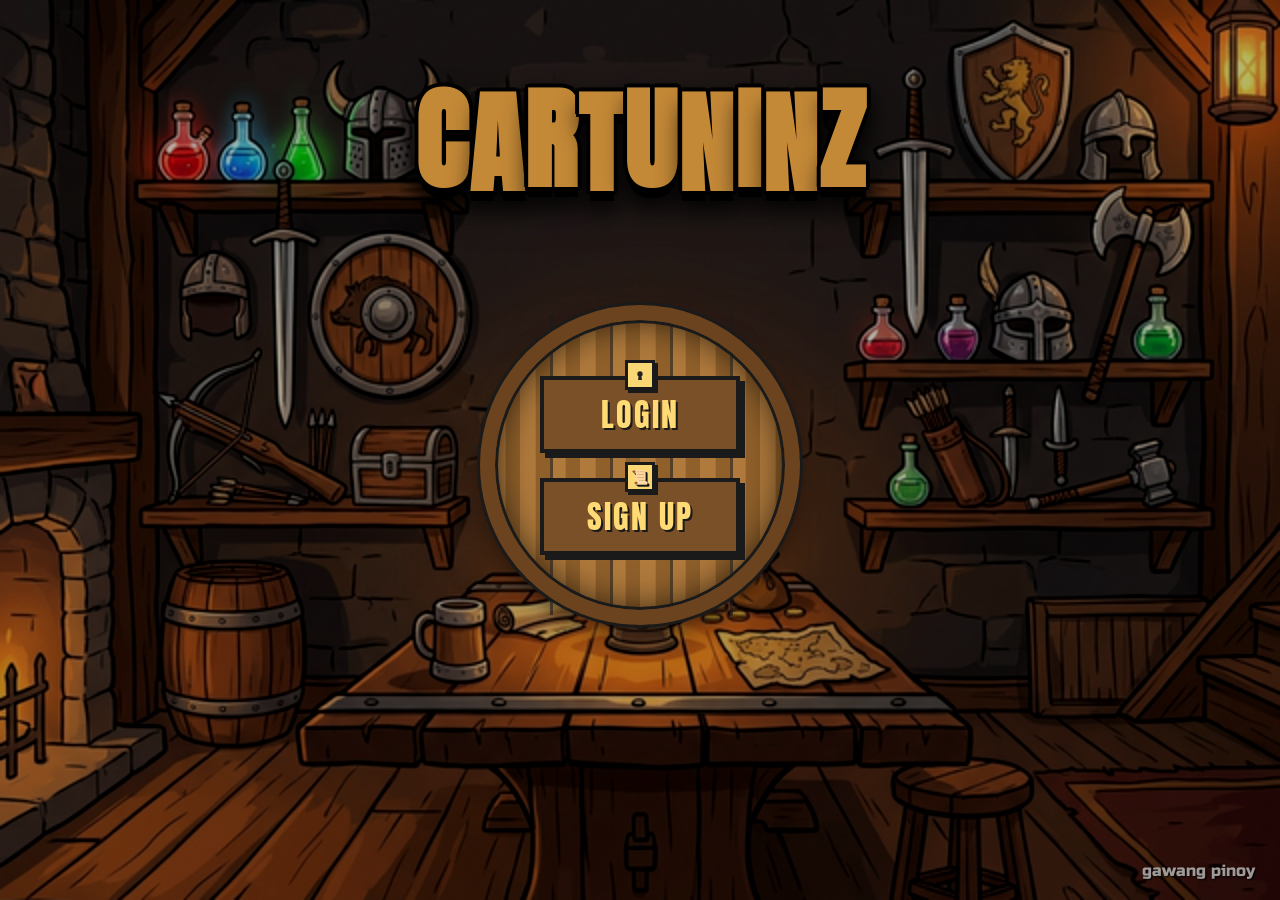
<file: index.html>
<!DOCTYPE html>
<html lang="en">

<head>
    <meta charset="UTF-8">
    <meta name="viewport" content="width=device-width, initial-scale=1.0">
    <title>Cartuninz Login</title>
    <link rel="preconnect" href="https://fonts.googleapis.com">
    <link rel="preconnect" href="https://fonts.gstatic.com" crossorigin>
    <link href="https://fonts.googleapis.com/css2?family=Anton&family=Russo+One&display=swap" rel="stylesheet">
    <link rel="stylesheet" href="style.css">
</head>

<body>

    <div class="background-overlay"></div>

    <div class="game-container">
        <h1 class="game-title">
            <span>C</span><span>A</span><span>R</span><span>T</span><span>U</span><span>N</span><span>I</span><span>N</span><span>Z</span>
        </h1>

        <div class="center-piece">
            <div class="swords-layer">
                <!-- Sword Left -->
                <svg viewBox="0 0 100 500" class="sword sword-left">
                    <!-- blade -->
                    <path d="M40 20 L50 0 L60 20 L60 350 L40 350 Z" fill="#d1d5db" stroke="#111" stroke-width="4" />
                    <line x1="50" y1="20" x2="50" y2="350" stroke="#9ca3af" stroke-width="2" />
                    <path d="M40 20 L50 0 L60 20" fill="none" stroke="#111" stroke-width="4" stroke-linejoin="round" />
                    <path d="M40 350 L60 350" fill="none" stroke="#111" stroke-width="4" />
                    <!-- crossguard -->
                    <rect x="20" y="348" width="60" height="20" rx="8" fill="#4a5568" stroke="#111" stroke-width="4" />
                    <line x1="25" y1="358" x2="75" y2="358" stroke="#111" stroke-width="4" opacity="0.3" />
                    <!-- grip -->
                    <rect x="42" y="368" width="16" height="70" fill="#3b2413" stroke="#111" stroke-width="4" />
                    <line x1="42" y1="380" x2="58" y2="385" stroke="#111" stroke-width="2" />
                    <line x1="42" y1="395" x2="58" y2="400" stroke="#111" stroke-width="2" />
                    <line x1="42" y1="410" x2="58" y2="415" stroke="#111" stroke-width="2" />
                    <!-- pommel -->
                    <circle cx="50" cy="445" r="14" fill="#4a5568" stroke="#111" stroke-width="4" />
                </svg>

                <!-- Sword Right -->
                <svg viewBox="0 0 100 500" class="sword sword-right">
                    <!-- blade -->
                    <path d="M40 20 L50 0 L60 20 L60 350 L40 350 Z" fill="#d1d5db" stroke="#111" stroke-width="4" />
                    <line x1="50" y1="20" x2="50" y2="350" stroke="#9ca3af" stroke-width="2" />
                    <path d="M40 20 L50 0 L60 20" fill="none" stroke="#111" stroke-width="4" stroke-linejoin="round" />
                    <path d="M40 350 L60 350" fill="none" stroke="#111" stroke-width="4" />
                    <!-- crossguard -->
                    <rect x="20" y="348" width="60" height="20" rx="4" fill="#6b7280" stroke="#111" stroke-width="4" />
                    <!-- decorative ridges -->
                    <path d="M20 348 L25 330 L30 348" fill="#6b7280" stroke="#111" stroke-width="3" />
                    <path d="M80 348 L75 330 L70 348" fill="#6b7280" stroke="#111" stroke-width="3" />
                    <!-- grip -->
                    <rect x="42" y="368" width="16" height="70" fill="#1f2937" stroke="#111" stroke-width="4" />
                    <!-- pommel -->
                    <path d="M35 440 L65 440 L50 460 Z" fill="#6b7280" stroke="#111" stroke-width="4" />
                </svg>
            </div>

            <div class="shield">
                <!-- Details to simulate grooved planks -->
                <div class="shield-groove groove-1"></div>
                <div class="shield-groove groove-2"></div>
                <div class="shield-groove groove-3"></div>
                <div class="shield-groove groove-4"></div>
                <div class="shield-rim"></div>

                <div class="buttons-container">
                    <button class="game-btn btn-login" id="mainLoginBtn">
                        <div class="icon-wrap login-icon">
                            <!-- Keyhole icon -->
                            <svg viewBox="0 0 24 24" width="16" height="16">
                                <circle cx="12" cy="9" r="4" fill="#222" />
                                <path d="M10 12 L14 12 L15 18 L9 18 Z" fill="#222" />
                            </svg>
                        </div>
                        <span class="btn-text">LOGIN</span>
                    </button>

                    <button class="game-btn btn-signup" id="mainSignupBtn">
                        <div class="icon-wrap signup-icon">
                            <!-- Scroll/Feather icon (simple shape) -->
                            <span style="font-size: 14px;">📜</span>
                        </div>
                        <span class="btn-text">SIGN UP</span>
                    </button>
                </div>
            </div>
        </div>

        <div class="login-modal hidden" id="loginModal">
            <button class="modal-back-btn" id="modalBackBtn">
                <svg viewBox="0 0 24 24" width="24" height="24">
                    <path d="M6 6L18 18M18 6L6 18" fill="none" stroke="#2a1a08" stroke-width="4"
                        stroke-linecap="round" />
                </svg>
            </button>
            <div class="modal-title">LOGIN</div>
            <div class="modal-inner">
                <input type="text" placeholder="Enter username" class="modal-input" id="loginUsername">
                <input type="password" placeholder="Enter password" class="modal-input" id="loginPassword">
                <div class="checkbox-container">
                    <input type="checkbox" id="showLoginPasswordToggle" class="custom-checkbox">
                    <label for="showLoginPasswordToggle" class="checkbox-label">Show Password</label>
                </div>
                <button class="modal-submit-btn" id="loginSubmitBtn">LOGIN</button>
            </div>
        </div>

        <div class="signup-modal hidden" id="signupModal">
            <button class="modal-back-btn" id="signupBackBtn">
                <svg viewBox="0 0 24 24" width="24" height="24">
                    <path d="M6 6L18 18M18 6L6 18" fill="none" stroke="#2a1a08" stroke-width="4"
                        stroke-linecap="round" />
                </svg>
            </button>
            <div class="modal-title">SIGN UP</div>
            <div class="modal-inner">
                <input type="text" placeholder="Enter username" class="modal-input signup-input">
                <input type="email" placeholder="Enter E-mail" class="modal-input signup-input">
                <input type="password" placeholder="Enter password" class="modal-input signup-input">
                <input type="password" placeholder="Confirm password" class="modal-input signup-input">
                <div class="checkbox-container">
                    <input type="checkbox" id="showPasswordToggle" class="custom-checkbox">
                    <label for="showPasswordToggle" class="checkbox-label">Show Password</label>
                </div>
                <button class="modal-submit-btn" id="signupSubmitBtn" style="font-size: 26px;">CREATE ACCOUNT</button>
            </div>
        </div>

        <div class="setup-name-modal hidden" id="setupNameModal">
            <div class="modal-title" style="font-size: 26px;">CREATE GAME NAME</div>
            <div class="modal-inner">
                <input type="text" placeholder="Enter game name" class="modal-input" id="setupGameName" maxlength="12">
                <p class="change-name-error hidden" id="setupNameErrorMsg"
                    style="color: #ff4d4d; font-family: 'Russo One', sans-serif; font-size: 14px; margin-top: -10px; margin-bottom: 10px; text-shadow: 1px 1px 0 #000;">
                    Name already taken</p>
                <button class="modal-submit-btn" id="setupNameSubmitBtn" style="font-size: 22px;">ENTER WORLD</button>
            </div>
        </div>

        <!-- Custom Notification Modal -->
        <div class="notification-modal hidden" id="notificationModal">
            <div class="modal-title" id="notificationTitle">SUCCESS</div>
            <div class="modal-inner">
                <p id="notificationMessage"
                    style="text-align: center; font-family: 'Russo One', sans-serif; color: #3c240c; font-size: 18px; margin-bottom: 25px; text-shadow: 1px 1px 0 rgba(255,255,255,0.5);">
                    Account created successfully!
                </p>
                <button class="modal-submit-btn" id="notificationOkBtn"
                    style="font-size: 26px; margin-top: 0;">OK</button>
            </div>
        </div>

        <div class="version-text">gawang pinoy</div>

        <!-- Fullscreen Loading Overlay -->
        <div class="loading-overlay hidden" id="loadingOverlay">
            <div class="loading-content">
                <img src="cz.png" alt="Cartuninz Loading Logo" class="loading-logo">
                <div class="loading-bar-container">
                    <div class="loading-bar-fill" id="loadingBarFill"></div>
                </div>
                <div class="loading-text">CARTUNINZ WORLD...</div>
            </div>
        </div>
    </div>

    <script src="script.js"></script>
</body>

</html>
</file>
<file: style.css>
* {
    box-sizing: border-box;
    margin: 0;
    padding: 0;
    user-select: none;
}

body,
html {
    width: 100%;
    height: 100%;
    overflow: hidden;
    font-family: 'Russo One', sans-serif;
    background-color: #0d0a06;
}

.background-overlay {
    position: absolute;
    top: 0;
    left: 0;
    width: 100%;
    height: 100%;
    background-image: url('assets/bg.png');
    background-size: cover;
    background-position: center;
    filter: brightness(0.7) contrast(1.1);
    z-index: 1;
}

.game-container {
    position: relative;
    z-index: 2;
    width: 100%;
    height: 100%;
    display: flex;
    flex-direction: column;
    align-items: center;
}

.game-title {
    margin-top: 60px;
    font-family: 'Anton', sans-serif;
    font-size: 110px;
    color: #c48937;
    letter-spacing: 2px;
    text-transform: uppercase;
    /* Thick black stroke and shadow */
    text-shadow:
        3px 3px 0 #000, -3px -3px 0 #000, 3px -3px 0 #000, -3px 3px 0 #000,
        0px 4px 0 #000, 0px -4px 0 #000, 4px 0px 0 #000, -4px 0px 0 #000,
        0px 10px 0 #000,
        0px 15px 25px rgba(0, 0, 0, 0.8);
    filter: drop-shadow(0px 8px 10px rgba(0, 0, 0, 0.6));
}

.game-title span:nth-child(odd) {
    display: inline-block;
    transform: translateY(-2px);
}

.game-title span:nth-child(even) {
    display: inline-block;
    transform: translateY(2px);
}

.center-piece {
    position: relative;
    margin-top: 80px;
    width: 320px;
    height: 320px;
    display: flex;
    align-items: center;
    justify-content: center;
}

.swords-layer {
    position: absolute;
    top: 0;
    left: 0;
    width: 100%;
    height: 100%;
    z-index: 1;
}

.sword {
    position: absolute;
    top: 50%;
    left: 50%;
    width: 60px;
    height: 480px;
    margin-top: -240px;
    margin-left: -30px;
    filter: drop-shadow(0px 10px 10px rgba(0, 0, 0, 0.8));
}

.sword-left {
    transform: rotate(-55deg);
}

.sword-right {
    transform: rotate(55deg) scaleX(-1);
}

.shield {
    position: relative;
    z-index: 2;
    width: 300px;
    height: 300px;
    border-radius: 50%;
    background: repeating-linear-gradient(90deg,
            #b07a3c 0%, #b07a3c 5%,
            #90602a 5.5%, #90602a 10%);
    box-shadow:
        0 0 0 4px #1a1a1a,
        inset 0 0 40px rgba(0, 0, 0, 0.9),
        0 15px 30px rgba(0, 0, 0, 0.8);
    display: flex;
    flex-direction: column;
    align-items: center;
    justify-content: center;
}

/* Grooves on the shield to make it look like wood planks */
.shield-groove {
    position: absolute;
    top: 0;
    bottom: 0;
    width: 3px;
    background-color: rgba(26, 26, 26, 0.6);
}

.groove-1 {
    left: 20%;
}

.groove-2 {
    left: 40%;
}

.groove-3 {
    left: 60%;
}

.groove-4 {
    left: 80%;
}

.shield-rim {
    position: absolute;
    top: -10px;
    left: -10px;
    right: -10px;
    bottom: -10px;
    border-radius: 50%;
    border: 15px solid #6b431e;
    box-shadow: inset 0 0 0 3px #1a1a1a, 0 0 0 3px #1a1a1a;
    pointer-events: none;
}

.buttons-container {
    position: relative;
    z-index: 5;
    display: flex;
    flex-direction: column;
    gap: 25px;
}

.game-btn {
    background-color: #7a5028;
    border: 4px solid #1a1a1a;
    border-radius: 0;
    box-shadow: 5px 5px 0 #1a1a1a;
    color: #ffda75;
    font-family: 'Anton', sans-serif;
    font-size: 32px;
    letter-spacing: 2px;
    text-shadow: 2px 2px 0 #1a1a1a;
    padding: 10px 40px;
    display: flex;
    flex-direction: column;
    align-items: center;
    position: relative;
    cursor: pointer;
    width: 200px;
    transition: transform 0.08s, box-shadow 0.08s;
}

.game-btn:hover {
    filter: brightness(1.1);
    transform: translate(-2px, -2px);
    box-shadow: 7px 7px 0 #1a1a1a;
}

.game-btn:active {
    transform: translate(3px, 3px);
    box-shadow: 2px 2px 0 #1a1a1a;
}

.icon-wrap {
    width: 30px;
    height: 30px;
    position: absolute;
    top: -20px;
    background-color: #fcd874;
    border: 3px solid #1a1a1a;
    border-radius: 0;
    display: flex;
    align-items: center;
    justify-content: center;
    box-shadow: 3px 3px 0 #1a1a1a;
}

.login-icon svg {
    margin-top: 2px;
}

.version-text {
    position: absolute;
    bottom: 20px;
    right: 25px;
    color: rgba(255, 255, 255, 0.6);
    font-size: 16px;
    text-shadow: 1px 1px 2px #000;
    z-index: 10;
}

.hidden {
    display: none !important;
}

/* Animations */
@keyframes popIn {
    0% {
        transform: scale(0.8);
        opacity: 0;
    }

    100% {
        transform: scale(1);
        opacity: 1;
    }
}

@keyframes popOut {
    0% {
        transform: scale(1);
        opacity: 1;
    }

    100% {
        transform: scale(0.8);
        opacity: 0;
    }
}

.anim-pop-in {
    animation: popIn 0.3s cubic-bezier(0.175, 0.885, 0.32, 1.275) forwards;
}

.anim-pop-out {
    animation: popOut 0.2s ease-in forwards;
}

.login-modal {
    position: relative;
    margin-top: 80px;
    width: 380px;
    height: 420px;
    background-color: #be8e4c;
    border-radius: 0;
    border: 6px solid #2b1704;
    box-shadow: 8px 8px 0 #2b1704;
    display: flex;
    flex-direction: column;
    z-index: 10;
    padding: 10px;
}

.signup-modal {
    position: relative;
    margin-top: 80px;
    width: 380px;
    height: 560px;
    background-color: #be8e4c;
    border-radius: 0;
    border: 6px solid #2b1704;
    box-shadow: 8px 8px 0 #2b1704;
    display: flex;
    flex-direction: column;
    z-index: 10;
    padding: 10px;
}

.setup-name-modal {
    position: relative;
    margin-top: 80px;
    width: 380px;
    height: 280px;
    background-color: #be8e4c;
    border-radius: 0;
    border: 6px solid #2b1704;
    box-shadow: 8px 8px 0 #2b1704;
    display: flex;
    flex-direction: column;
    z-index: 10;
    padding: 10px;
}

/* Custom Notification Modal */
.notification-modal {
    position: relative;
    margin-top: 80px;
    width: 380px;
    height: 280px;
    background-color: #be8e4c;
    border-radius: 0;
    border: 6px solid #2b1704;
    box-shadow: 8px 8px 0 #2b1704;
    display: flex;
    flex-direction: column;
    z-index: 10;
    padding: 10px;
}

.notification-modal .modal-inner {
    padding-top: 60px;
    /* Make sure there's enough room for the title */
    justify-content: flex-start;
    /* Flow from top to bottom */
}

.modal-back-btn {
    position: absolute;
    top: -15px;
    right: -15px;
    width: 45px;
    height: 45px;
    background-color: #d2c1aa;
    border: 4px solid #2b1704;
    border-radius: 0;
    display: flex;
    align-items: center;
    justify-content: center;
    cursor: pointer;
    z-index: 20;
    box-shadow: 4px 4px 0 #2b1704;
    transition: transform 0.08s, box-shadow 0.08s;
}

.modal-back-btn:hover {
    transform: translate(-1px, -1px);
    box-shadow: 5px 5px 0 #2b1704;
}

.modal-back-btn:active {
    transform: translate(2px, 2px);
    box-shadow: 2px 2px 0 #2b1704;
}

.modal-inner {
    background-color: #dfbf86;
    border: 4px solid #2b1704;
    border-radius: 0;
    flex: 1;
    display: flex;
    flex-direction: column;
    align-items: center;
    padding: 60px 30px 40px;
    position: relative;
    box-shadow: inset 3px 3px 0 rgba(0, 0, 0, 0.15);
    border-bottom-left-radius: 0;
    border-bottom-right-radius: 0;
}

.modal-title {
    position: absolute;
    top: -22px;
    left: 50%;
    transform: translateX(-50%);
    background-color: #4a2c11;
    color: #ffda75;
    font-family: 'Anton', sans-serif;
    font-size: 36px;
    letter-spacing: 2px;
    padding: 5px 40px;
    border-radius: 0;
    z-index: 15;
    box-shadow: 4px 4px 0 #2b1704;
    text-shadow: 2px 2px 0 #000;
    white-space: nowrap;
}

.modal-input {
    width: 100%;
    height: 55px;
    background-color: #d2c1aa;
    border: 4px solid #2b1704;
    border-radius: 0;
    font-family: 'Russo One', sans-serif;
    font-size: 18px;
    padding: 0 15px;
    color: #333;
    outline: none;
    margin-bottom: 25px;
    box-shadow: 3px 3px 0 #2b1704;
    text-align: center;
}

.signup-input {
    height: 50px;
    margin-bottom: 15px;
}

.modal-input::placeholder {
    color: #554a40;
}

.checkbox-container {
    display: flex;
    align-items: center;
    width: 100%;
    margin-bottom: 20px;
    padding-left: 5px;
}

.custom-checkbox {
    width: 20px;
    height: 20px;
    accent-color: #4a9e50;
    /* Matches submit button color */
    cursor: pointer;
    margin-right: 10px;
}

.checkbox-label {
    font-family: 'Russo One', sans-serif;
    color: #4a2c11;
    /* Dark brown to match title/text */
    font-size: 14px;
    cursor: pointer;
    user-select: none;
}

.modal-submit-btn {
    margin-top: auto;
    background-color: #4a9e50;
    color: #fff;
    font-family: 'Anton', sans-serif;
    font-size: 32px;
    letter-spacing: 1px;
    padding: 10px 50px;
    border-radius: 0;
    border: 4px solid #2e7d32;
    cursor: pointer;
    box-shadow: 5px 5px 0 #1d5e22;
    text-shadow: 2px 2px 0 #1d5e22;
    transition: transform 0.08s, box-shadow 0.08s;
}

.modal-submit-btn:hover {
    filter: brightness(1.08);
    transform: translate(-2px, -2px);
    box-shadow: 7px 7px 0 #1d5e22;
}

.modal-submit-btn:active {
    transform: translate(3px, 3px);
    box-shadow: 2px 2px 0 #1d5e22;
}

/* Loading Overlay Styling */
.loading-overlay {
    position: fixed;
    top: 0;
    left: 0;
    width: 100%;
    height: 100%;
    background-color: #0b0704;
    z-index: 999;
    display: flex;
    justify-content: center;
    align-items: center;
    transition: opacity 0.5s ease-out;
}

.loading-content {
    display: flex;
    flex-direction: column;
    align-items: center;
    gap: 30px;
}

.loading-logo {
    max-width: 500px;
    width: 100%;
    height: auto;
    filter: drop-shadow(0 10px 15px rgba(0, 0, 0, 0.8));
    animation: floating 3s ease-in-out infinite;
}

.loading-bar-container {
    width: 300px;
    height: 20px;
    background-color: #2a1a08;
    border: 4px solid #5a3a18;
    border-radius: 0;
    overflow: hidden;
    position: relative;
    box-shadow: 4px 4px 0 #1a0a00;
}

.loading-bar-fill {
    height: 100%;
    width: 0%;
    background-color: #ffd84d;
    border-right: 2px solid #c9950a;
    transition: width 0.1s linear;
}

.loading-text {
    font-family: 'Anton', sans-serif;
    color: #ffe285;
    font-size: 24px;
    letter-spacing: 3px;
    text-shadow: 2px 2px 0 #111;
    animation: pulseText 1.5s infinite alternate;
}

@keyframes pulseText {
    0% {
        opacity: 0.5;
    }

    100% {
        opacity: 1;
    }
}

@keyframes floating {
    0% {
        transform: translateY(0px) rotate(0deg);
    }

    50% {
        transform: translateY(-10px) rotate(1deg);
    }

    100% {
        transform: translateY(0px) rotate(0deg);
    }
}
</file>
<file: lobby.css>
﻿* {
    box-sizing: border-box;
    margin: 0;
    padding: 0;
    user-select: none;
}

body,
html {
    width: 100%;
    height: 100%;
    overflow: hidden;
    font-family: 'Russo One', sans-serif;
    background-image: url('lost_forest_lobby_bg_1772681552531.png');
    background-size: cover;
    background-position: center bottom;
    background-repeat: no-repeat;
    background-color: #fce8a4;
    animation: panBackground 30s ease-in-out infinite alternate;
}

@keyframes panBackground {
    0% {
        background-size: 100%;
        background-position: center bottom;
    }

    50% {
        background-size: 105%;
        background-position: left bottom;
    }

    100% {
        background-size: 110%;
        background-position: right bottom;
    }
}

.lobby-container {
    position: relative;
    width: 100%;
    height: 100%;
    display: flex;
    flex-direction: column;
}

/* Animations */
@keyframes popIn {
    0% {
        transform: scale(0.8);
        opacity: 0;
    }

    100% {
        transform: scale(1);
        opacity: 1;
    }
}

@keyframes popOut {
    0% {
        transform: scale(1);
        opacity: 1;
    }

    100% {
        transform: scale(0.8);
        opacity: 0;
    }
}

.anim-pop-in {
    animation: popIn 0.3s cubic-bezier(0.175, 0.885, 0.32, 1.275) forwards;
}

.anim-pop-out {
    animation: popOut 0.2s ease-in forwards;
}

/* --- Header section styling --- */
.lobby-header {
    display: flex;
    justify-content: space-between;
    align-items: center;
    padding: 15px 30px;
    z-index: 10;
    background-color: #d4b97a;
    border-bottom: 4px solid #2b1704;
    box-shadow: 0 4px 0 #2b1704;
}

.user-info {
    display: flex;
    align-items: center;
    gap: 15px;
    cursor: pointer;
    transition: transform 0.1s;
}

.user-info:hover {
    transform: scale(1.02);
}

.user-info:active {
    transform: scale(0.98);
}

.profile-avatar {
    width: 60px;
    height: 60px;
    background-color: #633af2;
    border-radius: 0;
    border: 4px solid #111;
    position: relative;
    overflow: hidden;
    box-shadow: 3px 3px 0 #111;
}

.avatar-inner {
    position: absolute;
    bottom: -10px;
    left: -10px;
    width: 45px;
    height: 45px;
    background-color: #d8c3fa;
    border-radius: 0;
    border-right: 1px solid #111;
    border-top: 1px solid #111;
}

.user-details {
    display: flex;
    flex-direction: column;
}

.username {
    font-family: 'Russo One', sans-serif;
    font-size: 26px;
    font-weight: bold;
    color: #111;
    letter-spacing: 1.5px;
    line-height: 1;
}

.rank {
    font-family: 'Russo One', sans-serif;
    font-size: 14px;
    font-weight: bold;
    color: #4a2e12;
    /* Dark brown */
    letter-spacing: 1px;
    margin-top: 4px;
    line-height: 1;
}

.header-right-actions {
    display: flex;
    align-items: center;
    gap: 20px;
}

.header-currencies {
    display: flex;
    gap: 15px;
}

.header-currency {
    display: flex;
    align-items: center;
    background-color: #2b1704;
    border: 3px solid #111;
    border-radius: 0;
    padding: 4px 12px 4px 6px;
    box-shadow: 3px 3px 0 #111;
}

.currency-icon {
    font-size: 1.1rem;
    margin-right: 6px;
    filter: drop-shadow(0 2px 2px rgba(0, 0, 0, 0.5));
}

.currency-amount {
    font-family: 'Russo One', sans-serif;
    color: #fff;
    font-size: 16px;
    letter-spacing: 1px;
    text-shadow: 1px 1px 0 #000;
}

.hamburger-menu {
    background: none;
    border: none;
    cursor: pointer;
    display: flex;
    flex-direction: column;
    gap: 6px;
    transition: transform 0.1s;
}

.hamburger-menu:hover {
    transform: scale(1.05);
}

.hamburger-menu span {
    display: block;
    width: 35px;
    height: 4px;
    background-color: #111;
    border-radius: 0;
}

/* --- Main content side navigation styling --- */
.main-content {
    flex: 1;
    position: relative;
}

.side-nav {
    position: absolute;
    left: -20px;
    /* pull them out so they touch the left screen edge */
    top: 90px;
    /* Moved down slightly as requested */
    display: flex;
    flex-direction: column;
    gap: 25px;
    /* Increased gap */
}

.nav-btn {
    background-color: #d1a550;
    color: #2b1704;
    font-family: 'Anton', sans-serif;
    font-size: 32px;
    letter-spacing: 2px;
    border: 4px solid #2b1704;
    padding: 15px 30px 15px 40px;
    border-radius: 0;
    cursor: pointer;
    box-shadow: 5px 5px 0 #2b1704;
    transition: transform 0.08s, box-shadow 0.08s;
    text-align: left;
    width: 250px;
    text-shadow: 2px 2px 0 rgba(255, 255, 255, 0.5);
}

.nav-btn.character-btn {
    background-color: #d1a550;
}

.nav-btn.quest-btn {
    background-color: #2785c2;
    color: #fff;
    text-shadow: 2px 2px 0 #0a2e4a;
    border-color: #0a2e4a;
    box-shadow: 5px 5px 0 #0a2e4a;
}

.nav-btn.guild-btn {
    background-color: #762da8;
    color: #fff;
    text-shadow: 2px 2px 0 #2a0a50;
    border-color: #2a0a50;
    box-shadow: 5px 5px 0 #2a0a50;
}

.nav-btn.shop-btn {
    background-color: #2f8c2f;
    color: #fff;
    text-shadow: 2px 2px 0 #0a3a0a;
    border-color: #0a3a0a;
    box-shadow: 5px 5px 0 #0a3a0a;
}

.nav-btn:hover {
    transform: translateX(6px);
}

.nav-btn:active {
    transform: translateX(3px) translateY(3px);
    box-shadow: 2px 2px 0 #2b1704;
}

/* --- Bottom bar styling --- */
.bottom-bar {
    position: absolute;
    bottom: 0;
    left: 0;
    width: 100%;
    height: 80px;
    display: flex;
    justify-content: space-between;
    z-index: 10;
}

/* Center Logo Styling */
.center-logo {
    position: absolute;
    top: 50%;
    left: 50%;
    transform: translate(-50%, -50%);
    z-index: 5;
    pointer-events: none;
}

.floating-logo {
    max-width: 350px;
    width: 100%;
    height: auto;
    filter: drop-shadow(0 10px 15px rgba(0, 0, 0, 0.6));
    animation: floating 4s ease-in-out infinite;
}

@keyframes floating {
    0% {
        transform: translateY(0px) rotate(0deg);
    }

    50% {
        transform: translateY(-15px) rotate(2deg);
    }

    100% {
        transform: translateY(0px) rotate(0deg);
    }
}

/* Removed bottom-bar-bg as requested */

.bottom-btn {
    position: relative;
    z-index: 2;
    height: 80px;
    color: #2b1704;
    font-family: 'Anton', sans-serif;
    font-size: 42px;
    letter-spacing: 2px;
    cursor: pointer;
    display: flex;
    align-items: center;
    justify-content: center;
    transition: transform 0.08s, box-shadow 0.08s;
    border: 4px solid #2b1704;
    text-shadow: 2px 2px 0 rgba(0, 0, 0, 0.3);
}

.bottom-btn:hover {
    filter: brightness(1.08);
}

/* Left button styles (Inventory) */
.inventory-btn {
    background-color: #d1a550;
    width: 15%;
    min-width: 240px;
    border-radius: 0;
    border-bottom: none;
    border-left: none;
    box-shadow: 4px -4px 0 #2b1704;
}

.inventory-btn:active {
    transform: translateY(3px) translateX(3px);
    box-shadow: 1px -1px 0 #2b1704;
}

/* Right button styles (Play) */
.play-btn {
    background-color: #7C0A02;
    color: #fff;
    text-shadow: 2px 2px 0 #000000;
    width: 20%;
    min-width: 240px;
    border-radius: 0;
    border-bottom: none;
    border-right: none;
    border-color: #000000;
    box-shadow: -4px -4px 0 #000000;
}

.play-btn:active {
    transform: translateY(3px) translateX(-3px);
    box-shadow: -1px -1px 0 #000000;
}

/* --- Character Modal Overlay Styling --- */
.char-modal-overlay {
    position: fixed;
    top: 0;
    left: 0;
    width: 100%;
    height: 100%;
    background: rgba(0, 0, 0, 0.75);
    display: flex;
    justify-content: center;
    align-items: center;
    z-index: 100;
}

.char-modal-overlay.hidden {
    display: none;
}

/* Outer Border Container */
.char-modal-content {
    width: 90%;
    max-width: 1100px;
    height: 90%;
    max-height: 700px;
    background-color: #d1b48b;
    border: 12px solid #2b1704;
    border-radius: 0;
    position: relative;
    box-shadow: 8px 8px 0 #2b1704;
    display: flex;
    flex-direction: column;
    padding: 15px;
}

/* --- Top Navigation Tabs --- */
.char-tabs {
    display: flex;
    gap: 0;
    /* Remove gap so borders touch */
    position: relative;
    margin-bottom: -4px;
    /* Pull it down to merge with the inner border */
    z-index: 5;
    padding-left: 20px;
    align-items: flex-end;
    /* Align tabs to the bottom edge */
}

.char-tab {
    background-color: #e1dac6;
    /* Light grey/tan for inactive */
    color: #0b0b0b;
    font-family: 'Anton', sans-serif;
    font-size: 18px;
    letter-spacing: 1px;
    padding: 15px 25px 5px 25px;
    /* Taller on top to handle slant */
    border: 3px solid #3c240c;
    /* Matches dark inner panel */
    border-bottom: none;
    /* Merges into the content below */
    margin-right: -3px;
    /* Overlap borders to prevent doubling */
    cursor: pointer;
    /* Sharp upward slant from left to right on inactive tabs */
    clip-path: polygon(0 25%, 100% 0, 100% 100%, 0 100%);
    transition: background-color 0.1s;
}

.char-tab.active {
    background-color: #61400e;
    /* Dark gold/brown for active */
    color: #f7da64;
    /* Soft yellow text */
    /* Active tab is FLAT on top, removing the slant */
    clip-path: polygon(0 0, 100% 0, 100% 100%, 0 100%);
    padding: 8px 15px 5px 15px;
    /* Standard flat padding */
    z-index: 2;
    /* Pop above inactive tabs */
}

/* Modal Close Button */
.char-close-btn {
    position: absolute;
    right: 5px;
    top: 5px;
    width: 40px;
    height: 40px;
    background-color: #e6e1d1;
    border: 3px solid #2b1704;
    border-radius: 0;
    cursor: pointer;
    display: flex;
    justify-content: center;
    align-items: center;
    box-shadow: 3px 3px 0 #2b1704;
}

.char-close-btn:hover {
    background-color: #fff3d0;
    transform: translate(-1px, -1px);
    box-shadow: 4px 4px 0 #2b1704;
}

.char-close-btn:active {
    transform: translate(2px, 2px);
    box-shadow: 1px 1px 0 #2b1704;
}

/* --- Main Inner Panel (The dark brown bounding box) --- */
.char-inner-panel {
    flex: 1;
    background-color: transparent;
    border: 6px solid #4a2e12;
    border-radius: 0;
    display: flex;
    padding: 10px;
    gap: 10px;
    position: relative;
    z-index: 4;
    margin-bottom: 10px;
}

/* --- Left Pane (Character Display) --- */
.char-left-pane {
    flex: 1.2;
    background-color: #e0ac58;
    border-radius: 0;
    border: 3px solid #2b1704;
    position: relative;
    display: flex;
    flex-direction: column;
}

.char-backdrop {
    flex: 1;
    /* Placeholder rendering */
    background-size: contain;
    background-repeat: no-repeat;
    background-position: center bottom;
}

.char-info-box {
    position: absolute;
    bottom: 20px;
    left: 20px;
    display: flex;
    align-items: center;
    gap: 15px;
}

.char-icon-slot {
    width: 60px;
    height: 80px;
    background-color: #a37b56;
    border: 3px solid #4a2e12;
    border-radius: 0;
    box-shadow: 3px 3px 0 #2b1704;
}

.char-name-display {
    font-family: 'Russo One', sans-serif;
    font-size: 24px;
    font-weight: bold;
    color: #111;
    text-shadow: 1px 1px 0px rgba(255, 255, 255, 0.3);
}

/* --- Right Pane (Item Grid) --- */
.char-right-pane {
    flex: 1;
    display: flex;
    flex-direction: column;
}

.pane-header {
    background-color: #4a2e12;
    color: #ffd700;
    font-family: 'Anton', sans-serif;
    font-size: 18px;
    letter-spacing: 1px;
    padding: 5px 15px;
    border-radius: 0;
    margin-bottom: 5px;
    margin-left: 10px;
    display: inline-block;
    align-self: flex-start;
    text-shadow: 2px 2px 0 #000;
    box-shadow: 3px 3px 0 #2b1704;
}

.pane-header.bag-header {
    width: 100%;
    margin-left: 0;
    margin-bottom: 10px;
    border-radius: 0;
    padding-left: 20px;
    display: flex;
    align-items: center;
    height: 35px;
}

.hidden-pane {
    display: none !important;
}

.item-grid-container {
    flex: 1;
    background-color: #d1b48b;
    border-radius: 0;
    display: flex;
    flex-direction: column;
    position: relative;
}

/* Inner Tabs inside the grid */
.grid-tabs {
    display: flex;
    margin-left: 20px;
    z-index: 5;
    position: relative;
    margin-top: 10px;
}

.grid-tab {
    background-color: #a37b56;
    color: #fff;
    font-family: 'Russo One', sans-serif;
    font-size: 12px;
    font-weight: bold;
    padding: 6px 20px 6px 15px;
    border: 2px solid #2b1704;
    border-bottom: none;
    cursor: pointer;
    clip-path: polygon(0 0, calc(100% - 15px) 0, 100% 100%, 0 100%);
    margin-right: -5px;
    text-shadow: 1px 1px 0 #2b1704;
}

.grid-tab.active {
    background-color: #d1a550;
    color: #fff;
}

/* Base Grid container */
.items-grid {
    flex: 1;
    background-color: #e6e1d1;
    border: 4px solid #4a2e12;
    border-radius: 0;
    margin-top: -1px;
    padding: 15px;
    display: grid;
    grid-template-columns: repeat(5, 1fr);
    grid-template-rows: repeat(2, 1fr);
    gap: 10px;
    margin-left: 10px;
    margin-right: 10px;
}

/* Bag 4x5 Specific Grid */
.items-grid.bag-items-grid {
    grid-template-rows: repeat(4, 1fr);
}

.grid-slot {
    background-color: #a37b56;
    border: 3px solid #2b1704;
    border-radius: 0;
    box-shadow: 3px 3px 0 #2b1704;
    cursor: pointer;
    transition: transform 0.08s, box-shadow 0.08s;
    outline: none;
    padding: 0;
    display: flex;
    justify-content: center;
    align-items: center;
}

.grid-slot:hover {
    background-color: #b58d68;
    transform: translate(-1px, -1px);
    box-shadow: 4px 4px 0 #2b1704;
}

.grid-slot:active {
    transform: translate(2px, 2px);
    box-shadow: 1px 1px 0 #2b1704;
    background-color: #926a45;
}

/* Grid Footer (Trash & Pagination) */
.grid-footer {
    display: flex;
    justify-content: space-between;
    align-items: center;
    padding: 10px 15px;
    background-color: #e6e1d1;
    border: 4px solid #4a2e12;
    border-top: none;
    border-radius: 0;
    margin-left: 10px;
    margin-right: 10px;
    margin-bottom: 10px;
}

.trash-btn {
    background: none;
    border: none;
    cursor: pointer;
    padding: 5px;
}

.pagination {
    display: flex;
    align-items: center;
    gap: 8px;
}

.page-num,
.page-arrow {
    width: 25px;
    height: 25px;
    background-color: #a37b56;
    color: #fff;
    border: 2px solid #2b1704;
    border-radius: 0;
    font-family: 'Russo One', sans-serif;
    font-size: 12px;
    cursor: pointer;
    display: flex;
    justify-content: center;
    align-items: center;
    box-shadow: 2px 2px 0 #2b1704;
}

.page-num.active {
    background-color: #4cd137;
    color: #111;
    border-color: #1d6e12;
    box-shadow: 2px 2px 0 #1d6e12;
}

.page-dots {
    background-color: #a37b56;
    color: #fff;
    padding: 2px 8px;
    border-radius: 0;
    font-weight: bold;
    font-size: 10px;
    border: 2px solid #2b1704;
}

/* --- Bottom Equipment Bar --- */
.char-equipment-bar {
    background-color: #e1c8a3;
    border: 6px solid #3c240c;
    border-radius: 0;
    padding: 4px;
    position: relative;
    margin-top: 15px;
    box-shadow: 4px 4px 0 #2b1704;
}

.equip-header {
    background-color: #3c240c;
    color: #f7da64;
    font-family: 'Anton', sans-serif;
    font-size: 15px;
    letter-spacing: 1px;
    position: absolute;
    top: -24px;
    left: -6px;
    padding: 2px 35px 2px 15px;
    border-radius: 0;
    clip-path: polygon(0 0, calc(100% - 15px) 0, 100% 100%, 0 100%);
    height: 24px;
    display: flex;
    align-items: center;
    text-shadow: 2px 2px 0 #000;
}

.equip-slots {
    border: 3px solid #cb9641;
    border-radius: 0;
    display: flex;
    gap: 6px;
    justify-content: space-between;
    padding: 6px;
}

.equip-slot {
    flex: 1;
    height: 75px;
    background-color: #8f7457;
    border-radius: 0;
    border: 2px solid #2b1704;
    position: relative;
    overflow: hidden;
    box-shadow: 3px 3px 0 #2b1704;
}

.slot-num {
    position: absolute;
    bottom: 0;
    left: 0;
    width: 100%;
    height: 22px;
    background-color: #cc8d34;
    display: flex;
    justify-content: center;
    align-items: center;
    font-family: 'Russo One', sans-serif;
    font-size: 11px;
    color: #0b0b0b;
    border-top: 2px solid #6b4d32;
}

/* --- Settings Modal Styling --- */
.settings-modal-overlay {
    position: fixed;
    top: 0;
    left: 0;
    width: 100%;
    height: 100%;
    background: rgba(0, 0, 0, 0.75);
    display: flex;
    justify-content: center;
    align-items: center;
    z-index: 100;
}

.settings-modal-overlay.hidden {
    display: none;
}

/* Wrapper for protruding elements */
.settings-modal-wrapper {
    position: relative;
    width: 800px;
    height: 450px;
    display: flex;
    justify-content: center;
    align-items: center;
}

/* Main background box */
.settings-modal-content {
    width: 100%;
    height: 100%;
    background-color: #cca468;
    border-radius: 0;
    border: 8px solid #2b1704;
    box-shadow: 8px 8px 0 #2b1704;
    padding: 6px;
    box-sizing: border-box;
}

/* Inner dark brown border */
.settings-inner-border {
    width: 100%;
    height: 100%;
    border: 6px solid #483318;
    border-radius: 0;
    display: flex;
    padding: 10px;
    gap: 10px;
}

/* The "MENU" Badge protruding from top */
.settings-title-badge {
    position: absolute;
    top: -25px;
    left: 50%;
    transform: translateX(-50%);
    background-color: #4a2e00;
    color: #ffdf60;
    font-family: 'Anton', sans-serif;
    font-size: 36px;
    letter-spacing: 2px;
    padding: 5px 35px;
    border-radius: 0;
    border: 4px solid #3c240c;
    z-index: 15;
    box-shadow: 5px 5px 0 #2b1704;
    text-shadow: 2px 2px 0 #000;
}

/* The 'X' Close Button protruding from top right corner */
.settings-close-icon {
    position: absolute;
    top: -10px;
    right: -10px;
    width: 50px;
    height: 50px;
    background-color: #f2edd3;
    border-radius: 0;
    border: 4px solid #2b1704;
    cursor: pointer;
    z-index: 20;
    display: flex;
    align-items: center;
    justify-content: center;
    box-shadow: 4px 4px 0 #2b1704;
    transition: transform 0.08s, box-shadow 0.08s;
}

.settings-close-icon:hover {
    transform: translate(-1px, -1px);
    box-shadow: 5px 5px 0 #2b1704;
}

.settings-close-icon:active {
    transform: translate(2px, 2px);
    box-shadow: 2px 2px 0 #2b1704;
}

/* Left Sidebar containing the menus */
.settings-sidebar {
    width: 220px;
    display: flex;
    flex-direction: column;
    gap: 15px;
    padding-right: 5px;
    /* Give space between tabs and content bg */
}

/* The tab items */
.settings-tab {
    background-color: #53350c;
    color: #ffdf60;
    font-family: 'Anton', sans-serif;
    font-size: 26px;
    letter-spacing: 1px;
    padding: 8px 10px;
    text-align: center;
    border: 4px solid #301f05;
    border-radius: 0;
    cursor: pointer;
    transition: background-color 0.1s;
    text-transform: uppercase;
    box-shadow: 4px 4px 0 #301f05;
    text-shadow: 2px 2px 0 #000;
}

.settings-tab.active {
    background-color: #e0d9ca;
    color: #111;
    border: 4px solid #2b1704;
    box-shadow: 4px 4px 0 #2b1704;
    text-shadow: none;
}

.settings-tab:hover:not(.active) {
    background-color: #694514;
}

/* Right Content Area Box */
.settings-content-area {
    flex: 1;
    background-color: #d1ccbf;
    border-radius: 0;
    border: 3px solid #2b1704;
    position: relative;
    padding: 30px;
    display: flex;
    flex-direction: column;
    box-shadow: inset 3px 3px 0 rgba(0, 0, 0, 0.15);
}

.settings-logout-btn {
    position: absolute;
    bottom: 20px;
    right: 20px;
    background-color: #cf5b5b;
    color: #fff;
    font-family: 'Anton', sans-serif;
    font-size: 20px;
    padding: 5px 25px;
    border-radius: 0;
    border: 3px solid #7a2020;
    cursor: pointer;
    box-shadow: 4px 4px 0 #7a2020;
    text-shadow: 2px 2px 0 #3a0000;
    transition: transform 0.08s, box-shadow 0.08s;
}

.settings-logout-btn:hover {
    transform: translate(-1px, -1px);
    box-shadow: 5px 5px 0 #7a2020;
}

.settings-logout-btn:active {
    transform: translate(2px, 2px);
    box-shadow: 2px 2px 0 #7a2020;
}

/* Hiding Panes */
.settings-pane {
    flex: 1;
    display: flex;
    flex-direction: column;
}

.settings-pane.hidden-pane {
    display: none;
}

.settings-option {
    display: flex;
    width: 80%;
    margin: 0 auto 20px auto;
    justify-content: space-between;
    align-items: center;
    background-color: #e5d8c6;
    border: 3px solid #2b1704;
    border-radius: 0;
    padding: 10px 20px;
    font-family: 'Russo One', sans-serif;
    font-size: 20px;
    color: #333;
    box-shadow: 3px 3px 0 #2b1704;
}

.toggle-btn {
    background-color: #4cd137;
    color: #111;
    border: 3px solid #1d6e12;
    padding: 5px 20px;
    border-radius: 0;
    font-family: 'Anton', sans-serif;
    font-size: 20px;
    cursor: pointer;
    box-shadow: 3px 3px 0 #1d6e12;
    transition: transform 0.08s, box-shadow 0.08s;
}

.toggle-btn.off {
    background-color: #e03030;
    border-color: #7a0000;
    box-shadow: 3px 3px 0 #7a0000;
}

.toggle-btn:active {
    transform: translate(2px, 2px);
    box-shadow: 1px 1px 0 #1d6e12;
}

/* Button Group for Quality Settings */
.btn-group {
    display: flex;
    gap: 5px;
}

.choice-btn {
    background-color: #a37b56;
    color: #fff;
    border: 3px solid #2b1704;
    padding: 5px 10px;
    border-radius: 0;
    font-family: 'Anton', sans-serif;
    font-size: 16px;
    cursor: pointer;
    box-shadow: 3px 3px 0 #2b1704;
    text-shadow: 1px 1px 0 #000;
    transition: transform 0.08s, box-shadow 0.08s;
}

.choice-btn:active {
    transform: translate(2px, 2px);
    box-shadow: 1px 1px 0 #2b1704;
}

.choice-btn.active {
    background-color: #4cd137;
    color: #111;
    border-color: #1d6e12;
    box-shadow: 3px 3px 0 #1d6e12;
    text-shadow: none;
}

/* Range Slider */
.styled-slider {
    -webkit-appearance: none;
    appearance: none;
    width: 150px;
    height: 10px;
    background: #a37b56;
    border: 3px solid #2b1704;
    border-radius: 0;
    outline: none;
}

.styled-slider::-webkit-slider-thumb {
    -webkit-appearance: none;
    appearance: none;
    width: 20px;
    height: 20px;
    border-radius: 0;
    background: #ffdf60;
    border: 3px solid #2b1704;
    cursor: pointer;
    box-shadow: 2px 2px 0 #2b1704;
}

/* Keybind Button */
.keybind-btn {
    background-color: #dcdcdc;
    color: #111;
    border: 3px solid #2b1704;
    padding: 5px 20px;
    border-radius: 0;
    font-family: 'Anton', sans-serif;
    font-size: 18px;
    cursor: pointer;
    box-shadow: 3px 3px 0 #2b1704;
    min-width: 80px;
    text-align: center;
}

/* Select Dropdown */
.styled-select {
    background-color: #dcdcdc;
    color: #111;
    border: 3px solid #2b1704;
    padding: 5px 10px;
    border-radius: 0;
    font-family: 'Anton', sans-serif;
    font-size: 16px;
    cursor: pointer;
    box-shadow: 3px 3px 0 #2b1704;
    outline: none;
}

/* --- Profile Modal Styling --- */
.profile-modal-overlay {
    position: fixed;
    top: 0;
    left: 0;
    width: 100%;
    height: 100%;
    background: rgba(0, 0, 0, 0.75);
    display: flex;
    justify-content: center;
    align-items: center;
    z-index: 100;
}

.profile-modal-overlay.hidden {
    display: none;
}

.profile-modal-content {
    position: relative;
    width: 600px;
    background-color: #efe3ce;
    border-radius: 0;
    border: 8px solid #2b1704;
    box-shadow: 8px 8px 0 #2b1704;
    padding: 35px;
    display: flex;
    flex-direction: column;
    gap: 25px;
}

/* Redefining close button position for Profile Modal without wrapper */
.profile-close-btn {
    top: -15px;
    right: -15px;
}

/* Profile Header Section */
.profile-header {
    display: flex;
    align-items: center;
    gap: 20px;
    background-color: #d2c1aa;
    padding: 15px;
    border-radius: 0;
    border: 3px solid #2b1704;
    box-shadow: 4px 4px 0 #2b1704;
}

.profile-avatar-large {
    width: 100px;
    height: 100px;
    background-color: #633af2;
    border-radius: 0;
    border: 4px solid #111;
    position: relative;
    overflow: hidden;
    box-shadow: 4px 4px 0 #111;
}

.avatar-inner-large {
    position: absolute;
    bottom: -15px;
    left: -15px;
    width: 75px;
    height: 75px;
    background-color: #d8c3fa;
    border-radius: 0;
    border-right: 2px solid #111;
    border-top: 2px solid #111;
}

.profile-info-large {
    display: flex;
    flex-direction: column;
    justify-content: center;
}

.profile-name-row {
    display: flex;
    align-items: center;
    gap: 12px;
}

.profile-name-large {
    font-family: 'Russo One', sans-serif;
    font-size: 38px;
    /* Slightly larger */
    color: #111;
    line-height: 1;
}

.edit-name-btn {
    background-color: #d1b48b;
    color: #483318;
    border: 3px solid #2b1704;
    border-radius: 0;
    width: 32px;
    height: 32px;
    display: flex;
    justify-content: center;
    align-items: center;
    cursor: pointer;
    box-shadow: 3px 3px 0 #2b1704;
    transition: transform 0.08s, box-shadow 0.08s;
}

.edit-name-btn:hover {
    background-color: #e5d8c6;
    transform: translate(-1px, -1px);
    box-shadow: 4px 4px 0 #2b1704;
}

.edit-name-btn:active {
    transform: translate(2px, 2px);
    box-shadow: 1px 1px 0 #2b1704;
}

.profile-rank-large {
    font-family: 'Anton', sans-serif;
    font-size: 24px;
    /* Slightly larger */
    color: #4a2e12;
    letter-spacing: 1px;
    margin-top: 5px;
}

.name-change-limit {
    font-family: 'Anton', sans-serif;
    font-size: 14px;
    color: #c94c4c;
    /* Red color for warning/limit */
    letter-spacing: 1px;
    margin-top: 5px;
    text-transform: uppercase;
}

/* Profile Stats Row */
.profile-stats {
    display: flex;
    justify-content: space-between;
    gap: 10px;
}

.stat-box {
    flex: 1;
    background-color: #483318;
    color: #ffda75;
    padding: 15px 10px;
    border-radius: 0;
    text-align: center;
    border: 3px solid #2b1704;
    box-shadow: 4px 4px 0 #2b1704;
    text-shadow: 2px 2px 0 #000;
}

.stat-title {
    font-family: 'Russo One', sans-serif;
    font-size: 14px;
    color: #d1b48b;
    margin-bottom: 5px;
}

.stat-value {
    font-family: 'Anton', sans-serif;
    font-size: 28px;
    color: #ffda75;
    letter-spacing: 1px;
}

/* Badges Section */
.profile-badges-section {
    background-color: #d2c1aa;
    padding: 15px;
    border-radius: 0;
    border: 3px solid #2b1704;
    box-shadow: 3px 3px 0 #2b1704;
}

.badge-title {
    font-family: 'Russo One', sans-serif;
    font-size: 16px;
    color: #483318;
    margin-bottom: 10px;
    text-align: center;
}

.badges-grid {
    display: flex;
    justify-content: center;
    gap: 10px;
}

.badge-slot {
    width: 50px;
    height: 50px;
    background-color: #e5d8c6;
    border: 3px solid #2b1704;
    border-radius: 0;
    display: flex;
    justify-content: center;
    align-items: center;
    font-size: 24px;
    box-shadow: 3px 3px 0 #2b1704;
}

.badge-slot.empty {
    background-color: #c4b59e;
}

/* --- Change Name Modal --- */
.change-name-overlay {
    position: fixed;
    top: 0;
    left: 0;
    width: 100%;
    height: 100%;
    background: rgba(0, 0, 0, 0.8);
    display: flex;
    justify-content: center;
    align-items: center;
    z-index: 200;
}

.change-name-overlay.hidden {
    display: none;
}

.change-name-content {
    background-color: #d1b48b;
    border: 6px solid #2b1704;
    border-radius: 0;
    padding: 30px;
    width: 400px;
    box-shadow: 8px 8px 0 #2b1704;
    display: flex;
    flex-direction: column;
    gap: 20px;
    text-align: center;
}

.change-name-title {
    font-family: 'Russo One', sans-serif;
    color: #111;
    font-size: 24px;
    margin: 0;
    text-shadow: 1px 1px 2px rgba(255, 255, 255, 0.3);
}

.change-name-input {
    width: 100%;
    padding: 12px 15px;
    font-family: 'Anton', sans-serif;
    font-size: 20px;
    border: 4px solid #2b1704;
    border-radius: 0;
    background-color: #f4ecd8;
    color: #111;
    outline: none;
    box-sizing: border-box;
    text-align: center;
    box-shadow: 3px 3px 0 #2b1704;
}

.change-name-input:focus {
    border-color: #2785c2;
    box-shadow: 3px 3px 0 #2785c2;
}

.change-name-notice {
    font-family: 'Anton', sans-serif;
    font-size: 14px;
    color: #c94c4c;
    /* Red text for warning */
    margin: 10px 0 0 0;
    text-shadow: 1px 1px 2px rgba(201, 76, 76, 0.2);
    letter-spacing: 0.5px;
}

.change-name-error {
    font-family: 'Anton', sans-serif;
    font-size: 14px;
    color: #ff3333;
    /* Brighter red for error */
    margin: 10px 0 0 0;
    text-shadow: 1px 1px 2px rgba(255, 51, 51, 0.3);
    letter-spacing: 0.5px;
}

.change-name-error.hidden {
    display: none;
}

.change-name-actions {
    display: flex;
    justify-content: space-between;
    gap: 15px;
}

.change-name-btn {
    flex: 1;
    padding: 12px;
    font-family: 'Russo One', sans-serif;
    font-size: 16px;
    border: 3px solid #2b1704;
    border-radius: 0;
    cursor: pointer;
    transition: transform 0.08s, box-shadow 0.08s;
}

.change-name-btn.cancel {
    background-color: #c94c4c;
    color: #fff;
    text-shadow: 2px 2px 0 #3a0000;
    border-color: #7a2020;
    box-shadow: 4px 4px 0 #7a2020;
}

.change-name-btn.confirm {
    background-color: #6da34d;
    color: #fff;
    text-shadow: 2px 2px 0 #1d4a0e;
    border-color: #1d4a0e;
    box-shadow: 4px 4px 0 #1d4a0e;
}

.change-name-btn:hover {
    filter: brightness(1.08);
    transform: translate(-1px, -1px);
}

.change-name-btn:active {
    transform: translate(2px, 2px);
    box-shadow: 1px 1px 0 #2b1704 !important;
}

/* --- Friends Modal Specifics --- */
.friends-inner-panel {
    background-color: #e6e1d1;
    display: flex;
    flex-direction: column;
    align-items: center;
    min-height: 480px;
    padding: 20px;
}

.friends-search-bar {
    width: 100%;
    max-width: 600px;
    display: flex;
    gap: 10px;
    margin-bottom: 20px;
}

.friends-search-bar input {
    flex: 1;
    padding: 12px 15px;
    background-color: #f4f1e6;
    border: 4px solid #2b1704;
    border-radius: 0;
    font-family: 'Anton', sans-serif;
    font-size: 18px;
    color: #4a2e12;
    outline: none;
    box-shadow: 3px 3px 0 #2b1704;
}

.friends-search-bar button {
    padding: 8px 25px;
    background-color: #6da34d;
    color: #fff;
    border: 4px solid #1d4a0e;
    border-radius: 0;
    font-family: 'Anton', sans-serif;
    font-size: 20px;
    cursor: pointer;
    box-shadow: 4px 4px 0 #1d4a0e;
    text-shadow: 2px 2px 0 #0a2a00;
    transition: transform 0.08s, box-shadow 0.08s;
}

.friends-search-bar button:active {
    transform: translate(2px, 2px);
    box-shadow: 2px 2px 0 #1d4a0e;
}

.friends-results-container {
    width: 100%;
    max-width: 600px;
    background-color: #d1b48b;
    border: 4px solid #2b1704;
    border-radius: 0;
    padding: 15px;
    max-height: 300px;
    overflow-y: auto;
    box-shadow: 4px 4px 0 #2b1704;
}

.friends-results-container.hidden {
    display: none;
}

.search-result-item {
    display: flex;
    justify-content: space-between;
    align-items: center;
    background-color: #f0ead8;
    padding: 10px 15px;
    border: 3px solid #2b1704;
    border-radius: 0;
    margin-bottom: 8px;
    box-shadow: 3px 3px 0 #2b1704;
    animation: popIn 0.3s ease-out forwards;
}

.result-user-info {
    display: flex;
    align-items: center;
    gap: 12px;
}

.result-avatar {
    width: 40px;
    height: 40px;
    background-color: #633af2;
    border: 3px solid #111;
    border-radius: 0;
    display: flex;
    justify-content: center;
    align-items: center;
    color: #fff;
    font-size: 20px;
    box-shadow: 2px 2px 0 #111;
}

.result-username {
    font-family: 'Russo One', sans-serif;
    font-size: 20px;
    color: #111;
}

.add-friend-btn {
    padding: 6px 15px;
    background-color: #d1a550;
    border: 3px solid #2b1704;
    border-radius: 0;
    font-family: 'Anton', sans-serif;
    font-size: 16px;
    cursor: pointer;
    box-shadow: 3px 3px 0 #2b1704;
    color: #2b1704;
    text-shadow: 1px 1px 0 rgba(255, 255, 255, 0.5);
    transition: transform 0.08s, box-shadow 0.08s;
}

.add-friend-btn:hover {
    transform: translate(-1px, -1px);
    box-shadow: 4px 4px 0 #2b1704;
}

.add-friend-btn:active {
    transform: translate(2px, 2px);
    box-shadow: 1px 1px 0 #2b1704;
}

.no-results-text {
    text-align: center;
    font-family: 'Russo One', sans-serif;
    color: #c94c4c;
    padding: 10px;
}

.friends-empty-state {
    text-align: center;
    padding: 40px;
    flex: 1;
    display: flex;
    flex-direction: column;
    justify-content: center;
}

.friends-empty-state.hidden {
    display: none;
}

.empty-friends-icon {
    font-size: 80px;
    margin-bottom: 20px;
    filter: drop-shadow(0 4px 6px rgba(0, 0, 0, 0.2));
    animation: floating 3s ease-in-out infinite;
}

.empty-friends-text {
    font-family: 'Anton', sans-serif;
    font-size: 36px;
    color: #4a2e12;
    margin-bottom: 10px;
    letter-spacing: 2px;
}

.empty-friends-subtext {
    font-family: 'Russo One', sans-serif;
    font-size: 18px;
    color: #8e6c46;
    max-width: 300px;
    margin: 0 auto;
}

.friends-pane {
    width: 100%;
    display: flex;
    flex-direction: column;
    align-items: center;
}

.notification-badge {
    display: inline-flex;
    justify-content: center;
    align-items: center;
    background-color: #e03030;
    color: white;
    border-radius: 0;
    width: 20px;
    height: 20px;
    font-size: 14px;
    font-family: 'Russo One', sans-serif;
    position: absolute;
    top: -5px;
    right: 5px;
    border: 2px solid #3c240c;
    box-shadow: 2px 2px 0 #3c240c;
}

.notification-badge.hidden {
    display: none;
}

/* --- Floating Friends Button --- */
.floating-friends-btn {
    position: absolute;
    right: 0;
    top: 50%;
    transform: translateY(-50%);
    background-color: #d87b27;
    border: 4px solid #3c240c;
    border-right: none;
    border-radius: 0;
    padding: 12px 10px 12px 16px;
    cursor: pointer;
    z-index: 50;
    display: flex;
    justify-content: center;
    align-items: center;
    box-shadow: -4px 4px 0 #2b1704;
    transition: transform 0.1s, box-shadow 0.1s;
}

.floating-friends-btn:hover {
    background-color: #f08b2e;
    transform: translateY(-50%) translateX(-4px);
    box-shadow: -5px 5px 0 #2b1704;
}

.floating-friends-btn:active {
    transform: translateY(-50%) translateX(2px);
    box-shadow: -2px 2px 0 #2b1704;
}

#floatingRequestsBadge {
    top: -6px;
    left: -6px;
    right: auto;
}

/* ============================================
   QUEST MODAL STYLES - 2D Retro RPG Vibes
   Primary color: #2785c2
   ============================================ */

/* Quest modal: flat solid blue background, chunky border */
.quest-modal-content {
    background-color: #c8dff0;
    border: 12px solid #0f4a78;
    box-shadow: 6px 6px 0px #0a2e4a;
}

/* Header bar: flat solid blue, no gradient */
.quest-modal-header {
    display: flex;
    justify-content: space-between;
    align-items: center;
    background-color: #2785c2;
    padding: 10px 20px;
    margin-bottom: 4px;
    border-bottom: 4px solid #0f4a78;
    border-radius: 0;
}

.quest-modal-title {
    font-family: 'Anton', sans-serif;
    font-size: 26px;
    letter-spacing: 3px;
    color: #fff;
    text-shadow: 3px 3px 0px #0a2e4a;
    display: flex;
    align-items: center;
}

.quest-header-right {
    display: flex;
    align-items: center;
    gap: 15px;
}

.quest-reset-info {
    font-family: 'Russo One', sans-serif;
    font-size: 13px;
    color: #fff;
    background-color: #0f4a78;
    border: 3px solid #0a2e4a;
    border-radius: 0;
    padding: 4px 12px;
    box-shadow: 3px 3px 0px #0a2e4a;
    letter-spacing: 1px;
}

.quest-reset-info span {
    color: #ffd84d;
    font-weight: bold;
}

/* Tab row: 2D flat tabs matching the existing lobby style */
.quest-tabs {
    padding-left: 10px;
}

.quest-tabs .char-tab {
    background-color: #a5c8e8;
    color: #0f4a78;
    border: 3px solid #0f4a78;
    font-size: 16px;
    text-shadow: none;
}

.quest-tabs .char-tab.active {
    background-color: #2785c2;
    color: #fff;
    text-shadow: 2px 2px 0px #0a2e4a;
    border-color: #0f4a78;
}

.quest-tabs .char-tab:hover:not(.active) {
    background-color: #7eb8dc;
    color: #0a2e4a;
}

/* Quest body: flat dark blue solid, chunky inner border */
.quest-body {
    flex: 1;
    border: 5px solid #0f4a78;
    border-radius: 0;
    overflow: hidden;
    background-color: #daeaf7;
    display: flex;
    flex-direction: column;
    position: relative;
    z-index: 4;
    margin-bottom: 10px;
    box-shadow: inset 3px 3px 0px rgba(0, 0, 0, 0.15);
}

/* Individual tab pane */
.quest-pane {
    flex: 1;
    display: flex;
    flex-direction: column;
    padding: 12px 14px;
    overflow-y: auto;
    gap: 8px;
}

.quest-pane::-webkit-scrollbar {
    width: 8px;
}

.quest-pane::-webkit-scrollbar-track {
    background: #a5c8e8;
    border-left: 2px solid #0f4a78;
}

.quest-pane::-webkit-scrollbar-thumb {
    background: #2785c2;
    border: 2px solid #0f4a78;
    border-radius: 0;
}

/* ---- Top Progress Summary ---- */
.quest-pane-top {
    display: flex;
    align-items: center;
    gap: 16px;
    background-color: #2785c2;
    border: 4px solid #0f4a78;
    border-radius: 0;
    padding: 10px 16px;
    margin-bottom: 4px;
    flex-shrink: 0;
    box-shadow: 4px 4px 0px #0a2e4a;
}

.quest-daily-progress-bar-wrap {
    flex: 1;
    display: flex;
    flex-direction: column;
    gap: 5px;
}

.quest-daily-label {
    font-family: 'Anton', sans-serif;
    font-size: 13px;
    letter-spacing: 2px;
    color: #fff;
    text-shadow: 2px 2px 0px #0a2e4a;
}

.quest-daily-bar-outer {
    height: 14px;
    background-color: #0f4a78;
    border: 3px solid #0a2e4a;
    border-radius: 0;
    overflow: hidden;
}

.quest-daily-bar-fill {
    height: 100%;
    background-color: #ffd84d;
    border-right: 2px solid #c9950a;
    transition: width 0.5s ease;
}

.quest-daily-count {
    font-family: 'Russo One', sans-serif;
    font-size: 12px;
    color: #ffd84d;
    text-shadow: 1px 1px 0px #0a2e4a;
    letter-spacing: 1px;
}

.quest-daily-reward-box {
    display: flex;
    flex-direction: column;
    align-items: center;
    gap: 5px;
    background-color: #0f4a78;
    border: 3px solid #0a2e4a;
    border-radius: 0;
    padding: 8px 14px;
    min-width: 140px;
    box-shadow: 3px 3px 0px #0a2e4a;
}

.quest-reward-label {
    font-family: 'Anton', sans-serif;
    font-size: 11px;
    letter-spacing: 2px;
    color: #ffd84d;
    text-shadow: 1px 1px 0px #000;
}

.quest-reward-items {
    display: flex;
    gap: 8px;
}

.quest-reward-item {
    font-family: 'Russo One', sans-serif;
    font-size: 13px;
    color: #fff;
    background-color: #2785c2;
    border: 2px solid #a5c8e8;
    border-radius: 0;
    padding: 2px 8px;
    text-shadow: 1px 1px 0px #000;
}

/* ---- Quest List ---- */
.quest-list {
    display: flex;
    flex-direction: column;
    gap: 8px;
    flex: 1;
}

/* ---- Individual Quest Card ---- */
.quest-card {
    display: flex;
    align-items: center;
    gap: 12px;
    background-color: #f0f8ff;
    border: 4px solid #0f4a78;
    border-radius: 0;
    padding: 10px 14px;
    transition: transform 0.08s, box-shadow 0.08s;
    flex-shrink: 0;
    box-shadow: 4px 4px 0px #0a2e4a;
}

.quest-card:hover {
    transform: translate(-2px, -2px);
    box-shadow: 6px 6px 0px #0a2e4a;
}

.quest-card:active {
    transform: translate(2px, 2px);
    box-shadow: 2px 2px 0px #0a2e4a;
}

/* Completed card: green flat style */
.quest-card-done {
    background-color: #e8f8ec;
    border-color: #1a7a38;
    box-shadow: 4px 4px 0px #0d4a22;
}

.quest-card-done:hover {
    box-shadow: 6px 6px 0px #0d4a22;
}

/* Locked card: grey out */
.quest-card-locked {
    background-color: #d8dde3;
    border-color: #7a8a99;
    opacity: 0.75;
    box-shadow: 4px 4px 0px #4a5a6a;
}

.quest-card-locked:hover {
    transform: none;
    box-shadow: 4px 4px 0px #4a5a6a;
}

/* Quest icon: flat solid square, no circle */
.quest-card-icon {
    width: 50px;
    height: 50px;
    border-radius: 0;
    display: flex;
    justify-content: center;
    align-items: center;
    font-size: 26px;
    flex-shrink: 0;
    border: 3px solid #0f4a78;
    box-shadow: 3px 3px 0px #0a2e4a;
}

.quest-icon-fight {
    background-color: #2785c2;
    border-color: #0f4a78;
    box-shadow: 3px 3px 0px #0a2e4a;
}

.quest-icon-done {
    background-color: #27ae60;
    border-color: #1a7a38;
    box-shadow: 3px 3px 0px #0d4a22;
}

.quest-icon-locked {
    background-color: #8a9aaa;
    border-color: #4a5a6a;
    box-shadow: 3px 3px 0px #2a3a4a;
}

.quest-icon-story {
    background-color: #7b52c8;
    border-color: #4a2a8a;
    box-shadow: 3px 3px 0px #2a1a5a;
}

/* Quest text body */
.quest-card-body {
    flex: 1;
    display: flex;
    flex-direction: column;
    gap: 4px;
}

.quest-card-title {
    font-family: 'Anton', sans-serif;
    font-size: 16px;
    letter-spacing: 1px;
    color: #0a2e4a;
    text-shadow: none;
}

.quest-card-desc {
    font-family: 'Russo One', sans-serif;
    font-size: 11px;
    color: #3a6a8a;
    line-height: 1.3;
}

/* Progress bar: flat, no glow */
.quest-progress-bar-outer {
    height: 10px;
    background-color: #a5c8e8;
    border: 2px solid #0f4a78;
    border-radius: 0;
    overflow: hidden;
    margin-top: 5px;
}

.quest-progress-bar-fill {
    height: 100%;
    background-color: #2785c2;
    border-right: 2px solid #0f4a78;
    transition: width 0.4s ease;
}

.quest-bar-done {
    background-color: #27ae60;
    border-right-color: #1a7a38;
}

.quest-progress-label {
    font-family: 'Russo One', sans-serif;
    font-size: 10px;
    color: #2785c2;
    margin-top: 3px;
    letter-spacing: 0.5px;
}

.quest-progress-done {
    color: #1a7a38;
    font-weight: bold;
}

/* Quest right side: rewards + button */
.quest-card-right {
    display: flex;
    flex-direction: column;
    align-items: center;
    gap: 4px;
    min-width: 88px;
    flex-shrink: 0;
}

.quest-card-reward {
    font-family: 'Russo One', sans-serif;
    font-size: 11px;
    color: #0a2e4a;
    background-color: #a5c8e8;
    border: 2px solid #0f4a78;
    border-radius: 0;
    padding: 2px 8px;
    width: 100%;
    text-align: center;
    box-shadow: 2px 2px 0px #0a2e4a;
}

/* Quest action buttons: classic pressed 2D button */
.quest-action-btn {
    font-family: 'Anton', sans-serif;
    font-size: 13px;
    letter-spacing: 1px;
    border-radius: 0;
    cursor: pointer;
    padding: 6px 10px;
    width: 100%;
    margin-top: 4px;
    transition: transform 0.08s, box-shadow 0.08s;
    border: 3px solid;
}

.quest-action-btn:hover:not(:disabled) {
    filter: brightness(1.08);
    transform: translate(-1px, -1px);
}

.quest-action-btn:active:not(:disabled) {
    transform: translate(2px, 2px);
    box-shadow: 1px 1px 0px !important;
}

/* GO / START button: bold blue */
.quest-btn-active {
    background-color: #2785c2;
    border-color: #0a2e4a;
    color: #fff;
    text-shadow: 2px 2px 0px #0a2e4a;
    box-shadow: 4px 4px 0px #0a2e4a;
}

/* CLAIM button: flat green, no pulse glow — bouncing shadow instead */
.quest-btn-claim {
    background-color: #27ae60;
    border-color: #0d4a22;
    color: #fff;
    text-shadow: 2px 2px 0px #0d4a22;
    box-shadow: 4px 4px 0px #0d4a22;
    animation: claimBounce 0.6s ease-in-out infinite alternate;
}

@keyframes claimBounce {
    from {
        transform: translate(0, 0);
        box-shadow: 4px 4px 0px #0d4a22;
    }

    to {
        transform: translate(-1px, -2px);
        box-shadow: 5px 6px 0px #0d4a22;
    }
}

/* LOCKED button: greyed */
.quest-btn-locked {
    background-color: #8a9aaa;
    border-color: #4a5a6a;
    color: #d8dde3;
    box-shadow: 3px 3px 0px #2a3a4a;
    cursor: not-allowed;
    text-shadow: none;
}

/* DONE (already claimed) button */
.quest-btn-claimed {
    background-color: #daf0e4;
    border-color: #1a7a38;
    color: #1a7a38;
    box-shadow: 3px 3px 0px #0d4a22;
    cursor: not-allowed;
    text-shadow: none;
}

/* ---- Story chapter header ---- */
.quest-story-chapter {
    display: flex;
    align-items: center;
    gap: 10px;
    margin-bottom: 8px;
    flex-shrink: 0;
}

.quest-chapter-badge {
    font-family: 'Anton', sans-serif;
    font-size: 13px;
    letter-spacing: 2px;
    background-color: #2785c2;
    color: #fff;
    border-radius: 0;
    padding: 4px 14px;
    border: 3px solid #0a2e4a;
    box-shadow: 3px 3px 0px #0a2e4a;
    text-shadow: 1px 1px 0px #000;
}

.quest-chapter-title {
    font-family: 'Anton', sans-serif;
    font-size: 22px;
    letter-spacing: 2px;
    color: #0a2e4a;
    text-shadow: 2px 2px 0px rgba(0, 0, 0, 0.2);
}
</file>
